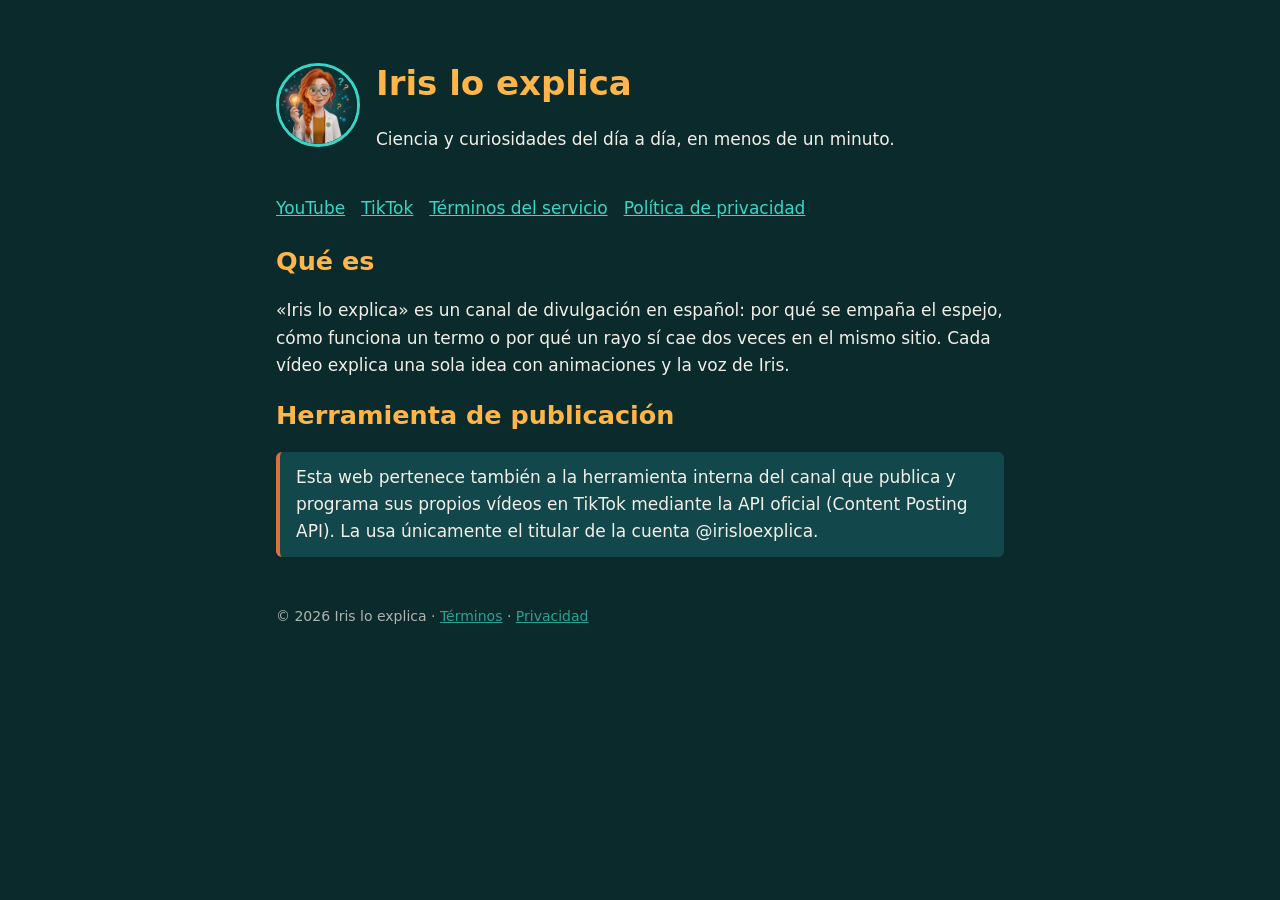
<file: index.html>
<!doctype html><html lang="es"><head><meta charset="utf-8"><meta name="viewport" content="width=device-width,initial-scale=1">
<title>Iris lo explica</title><link rel="stylesheet" href="estilo.css"></head><body><main>
<header><img src="iris.jpg" alt="Iris, la presentadora"><div><h1>Iris lo explica</h1><p>Ciencia y curiosidades del día a día, en menos de un minuto.</p></div></header>
<nav><a href="https://www.youtube.com/@IRISLOEXPLICA">YouTube</a><a href="https://www.tiktok.com/@irisloexplica">TikTok</a><a href="terminos.html">Términos del servicio</a><a href="privacidad.html">Política de privacidad</a></nav>
<h2>Qué es</h2><p>«Iris lo explica» es un canal de divulgación en español: por qué se empaña el espejo, cómo funciona un termo o por qué un rayo sí cae dos veces en el mismo sitio. Cada vídeo explica una sola idea con animaciones y la voz de Iris.</p>
<h2>Herramienta de publicación</h2><p class="caja">Esta web pertenece también a la herramienta interna del canal que publica y programa sus propios vídeos en TikTok mediante la API oficial (Content Posting API). La usa únicamente el titular de la cuenta @irisloexplica.</p>
<footer>© 2026 Iris lo explica · <a href="terminos.html">Términos</a> · <a href="privacidad.html">Privacidad</a></footer>
</main></body></html>
</file>
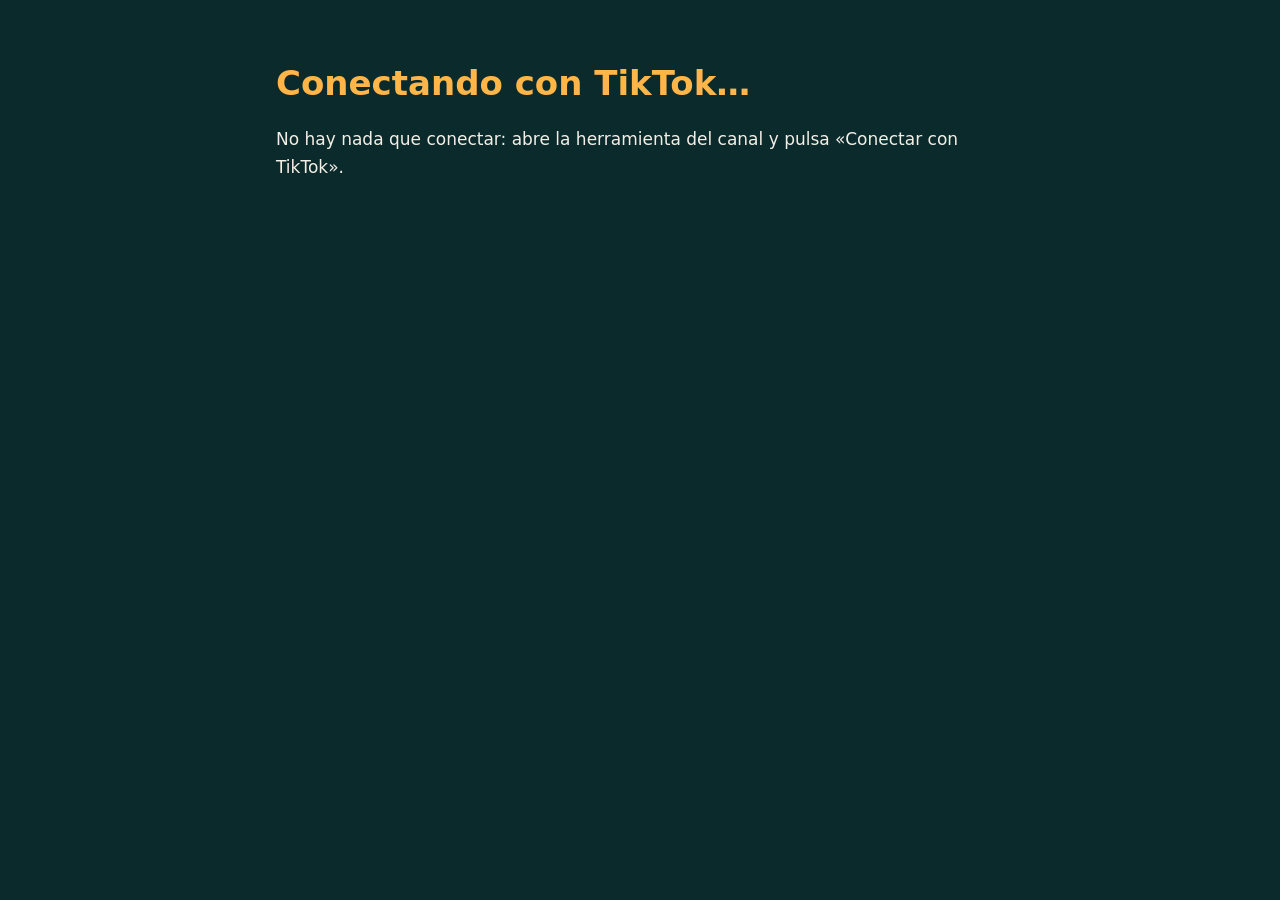
<file: callback.html>
<!doctype html><html lang="es"><head><meta charset="utf-8"><meta name="viewport" content="width=device-width,initial-scale=1">
<title>Conectando con TikTok · Iris lo explica</title><link rel="stylesheet" href="estilo.css"></head><body><main>
<h1>Conectando con TikTok…</h1>
<p id="msg">Volviendo a la herramienta de publicación del canal.</p>
<script>
  // TikTok vuelve aquí tras el login (Redirect URI registrada). Pasamos el código a la herramienta local del canal,
  // que corre solo en el ordenador del titular (http://localhost:8765).
  var q = location.search;
  if (q.indexOf('code=') >= 0 || q.indexOf('error=') >= 0) {
    location.replace('http://localhost:8765/callback' + q);
  } else {
    document.getElementById('msg').textContent = 'No hay nada que conectar: abre la herramienta del canal y pulsa «Conectar con TikTok».';
  }
</script>
</main></body></html>
</file>
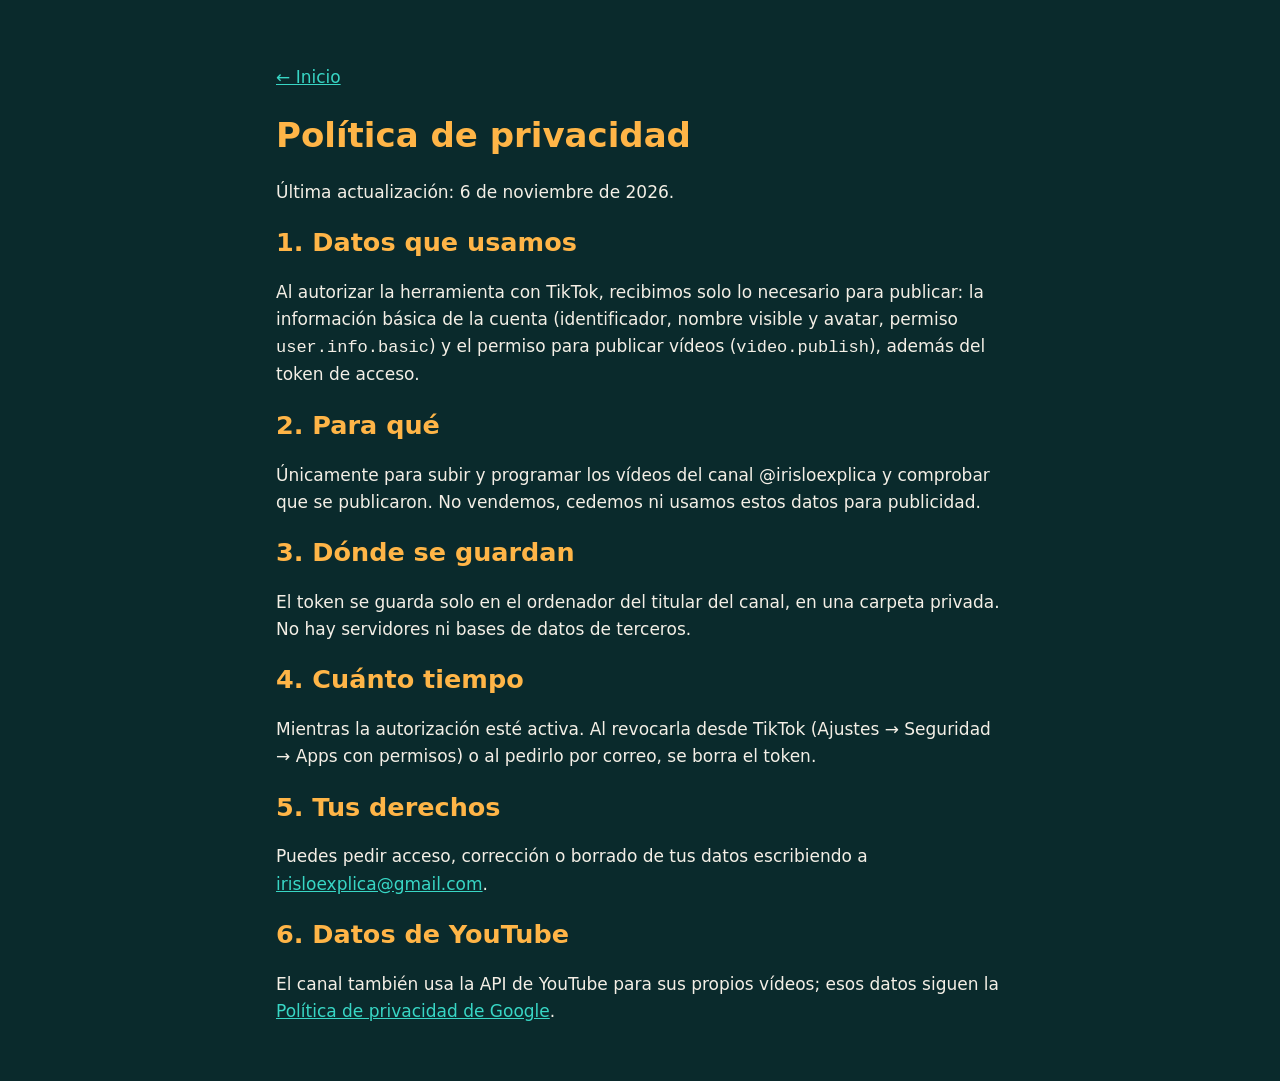
<file: privacidad.html>
<!doctype html><html lang="es"><head><meta charset="utf-8"><meta name="viewport" content="width=device-width,initial-scale=1">
<title>Política de privacidad · Iris lo explica</title><link rel="stylesheet" href="estilo.css"></head><body><main>
<nav><a href="index.html">← Inicio</a></nav>
<h1>Política de privacidad</h1><p>Última actualización: 6 de noviembre de 2026.</p>
<h2>1. Datos que usamos</h2><p>Al autorizar la herramienta con TikTok, recibimos solo lo necesario para publicar: la información básica de la cuenta (identificador, nombre visible y avatar, permiso <code>user.info.basic</code>) y el permiso para publicar vídeos (<code>video.publish</code>), además del token de acceso.</p>
<h2>2. Para qué</h2><p>Únicamente para subir y programar los vídeos del canal @irisloexplica y comprobar que se publicaron. No vendemos, cedemos ni usamos estos datos para publicidad.</p>
<h2>3. Dónde se guardan</h2><p>El token se guarda solo en el ordenador del titular del canal, en una carpeta privada. No hay servidores ni bases de datos de terceros.</p>
<h2>4. Cuánto tiempo</h2><p>Mientras la autorización esté activa. Al revocarla desde TikTok (Ajustes → Seguridad → Apps con permisos) o al pedirlo por correo, se borra el token.</p>
<h2>5. Tus derechos</h2><p>Puedes pedir acceso, corrección o borrado de tus datos escribiendo a <a href="mailto:irisloexplica@gmail.com">irisloexplica@gmail.com</a>.</p>
<h2>6. Datos de YouTube</h2><p>El canal también usa la API de YouTube para sus propios vídeos; esos datos siguen la <a href="https://policies.google.com/privacy">Política de privacidad de Google</a>.</p>
</main></body></html>
</file>
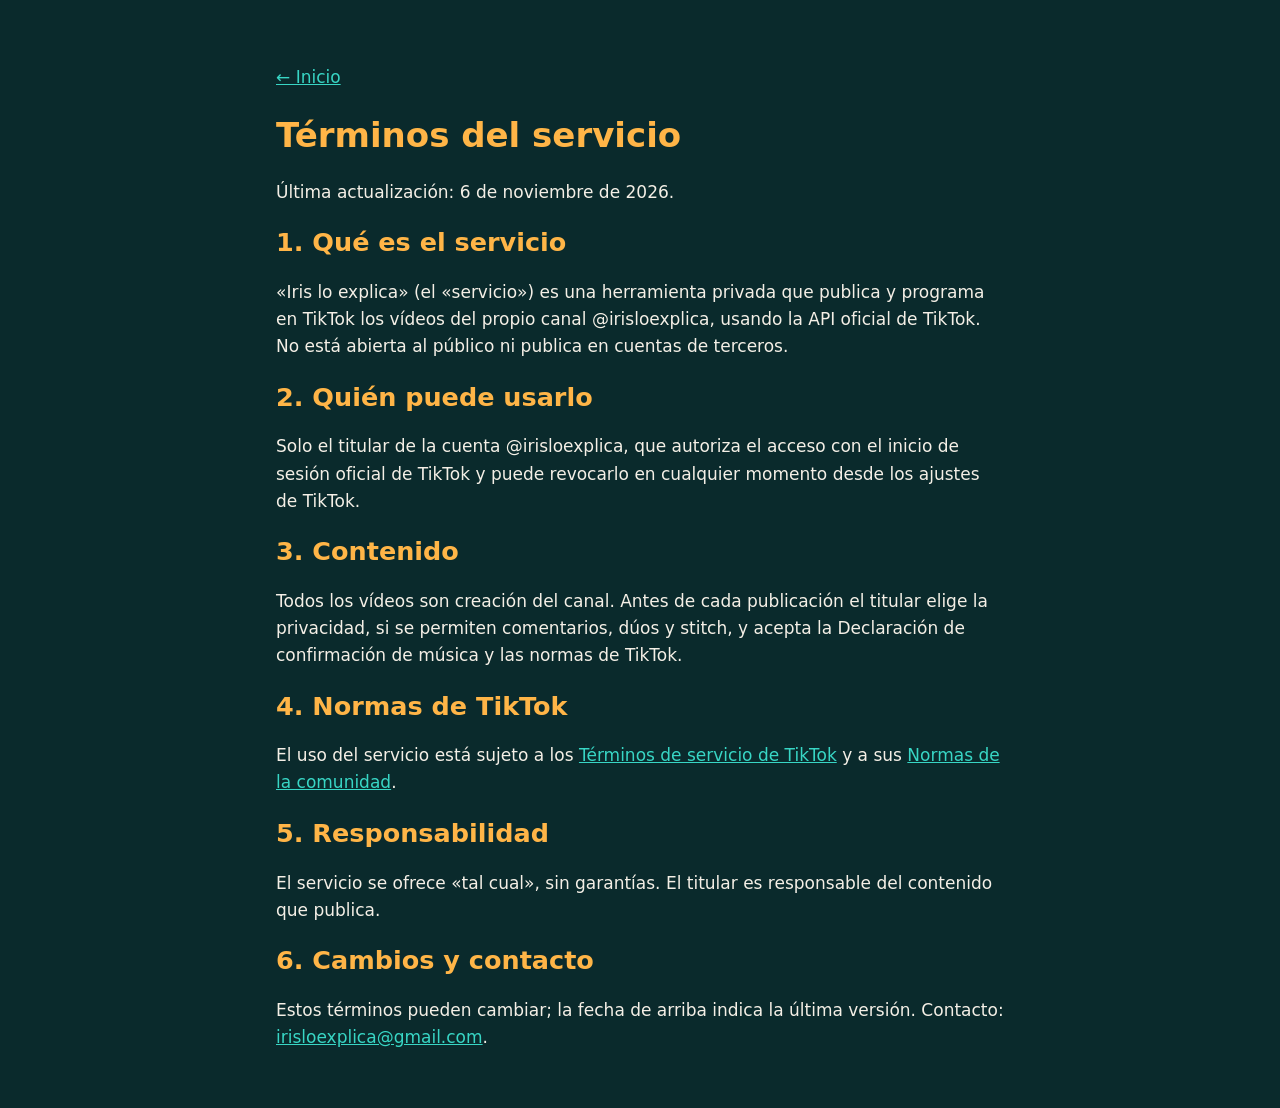
<file: terminos.html>
<!doctype html><html lang="es"><head><meta charset="utf-8"><meta name="viewport" content="width=device-width,initial-scale=1">
<title>Términos del servicio · Iris lo explica</title><link rel="stylesheet" href="estilo.css"></head><body><main>
<nav><a href="index.html">← Inicio</a></nav>
<h1>Términos del servicio</h1><p>Última actualización: 6 de noviembre de 2026.</p>
<h2>1. Qué es el servicio</h2><p>«Iris lo explica» (el «servicio») es una herramienta privada que publica y programa en TikTok los vídeos del propio canal @irisloexplica, usando la API oficial de TikTok. No está abierta al público ni publica en cuentas de terceros.</p>
<h2>2. Quién puede usarlo</h2><p>Solo el titular de la cuenta @irisloexplica, que autoriza el acceso con el inicio de sesión oficial de TikTok y puede revocarlo en cualquier momento desde los ajustes de TikTok.</p>
<h2>3. Contenido</h2><p>Todos los vídeos son creación del canal. Antes de cada publicación el titular elige la privacidad, si se permiten comentarios, dúos y stitch, y acepta la Declaración de confirmación de música y las normas de TikTok.</p>
<h2>4. Normas de TikTok</h2><p>El uso del servicio está sujeto a los <a href="https://www.tiktok.com/legal/terms-of-service">Términos de servicio de TikTok</a> y a sus <a href="https://www.tiktok.com/community-guidelines">Normas de la comunidad</a>.</p>
<h2>5. Responsabilidad</h2><p>El servicio se ofrece «tal cual», sin garantías. El titular es responsable del contenido que publica.</p>
<h2>6. Cambios y contacto</h2><p>Estos términos pueden cambiar; la fecha de arriba indica la última versión. Contacto: <a href="mailto:irisloexplica@gmail.com">irisloexplica@gmail.com</a>.</p>
</main></body></html>
</file>
<file: estilo.css>
:root{--fondo:#0A2A2C;--fondo2:#12474B;--cobre:#E0703A;--ambar:#FFB547;--turquesa:#38D6C5;--tinta:#F4EFE6}
*{box-sizing:border-box}body{margin:0;background:var(--fondo);color:var(--tinta);font:17px/1.6 system-ui,-apple-system,Segoe UI,sans-serif}
main{max-width:760px;margin:0 auto;padding:40px 16px}a{color:var(--turquesa)}h1,h2{color:var(--ambar);line-height:1.2}
header{display:flex;gap:16px;align-items:center}header img{width:84px;height:84px;border-radius:50%;border:3px solid var(--turquesa)}
nav{margin:24px 0;display:flex;gap:16px;flex-wrap:wrap}footer{margin-top:48px;font-size:14px;opacity:.7}
.caja{background:var(--fondo2);border-left:4px solid var(--cobre);padding:12px 16px;border-radius:6px}
</file>
